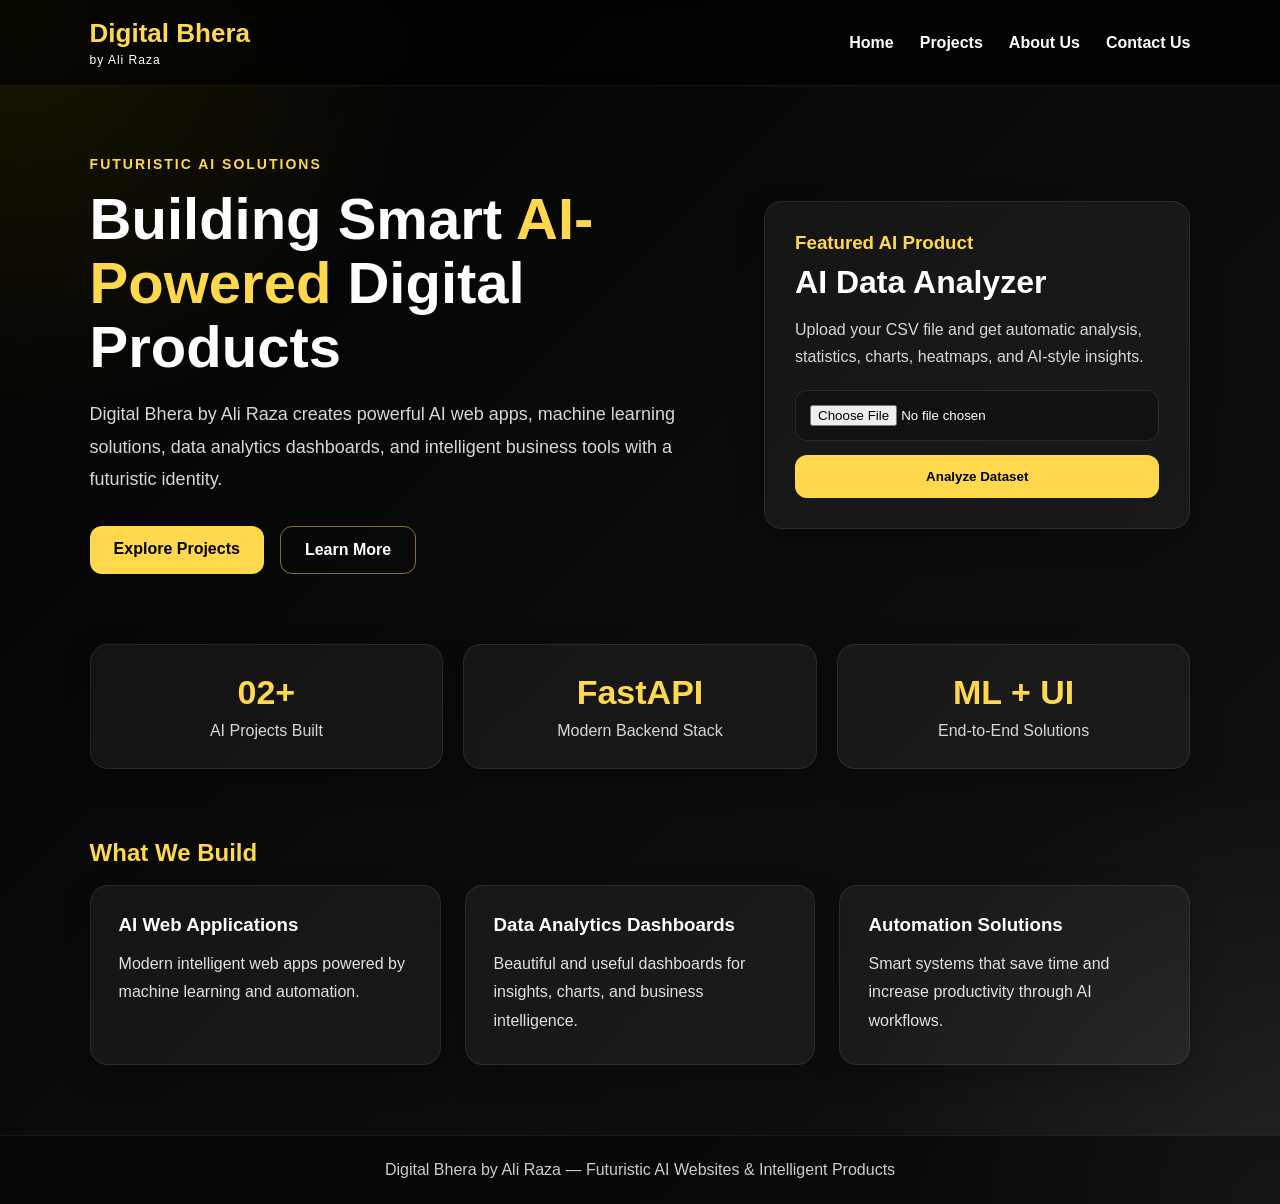
<file: templates/index.html>
<!DOCTYPE html>
<html lang="en">
<head>
    <meta charset="UTF-8">
    <meta name="viewport" content="width=device-width, initial-scale=1.0">
    <title>Digital Bhera by Ali Raza</title>
    <link rel="stylesheet" href="/static/style.css">
</head>
<body>
    <nav class="navbar">
        <div class="logo">Digital Bhera <span>by Ali Raza</span></div>
        <div class="nav-links">
            <a href="/">Home</a>
            <a href="/projects">Projects</a>
            <a href="/about">About Us</a>
            <a href="/contact">Contact Us</a>
        </div>
    </nav>

    <section class="hero">
        <div class="hero-text">
            <p class="tagline">FUTURISTIC AI SOLUTIONS</p>
            <h1>Building Smart <span>AI-Powered</span> Digital Products</h1>
            <p class="hero-desc">
                Digital Bhera by Ali Raza creates powerful AI web apps, machine learning solutions,
                data analytics dashboards, and intelligent business tools with a futuristic identity.
            </p>
            <div class="hero-buttons">
                <a href="/projects" class="btn btn-primary">Explore Projects</a>
                <a href="/about" class="btn btn-secondary">Learn More</a>
            </div>
        </div>

        <div class="hero-card">
            <h3>Featured AI Product</h3>
            <h2>AI Data Analyzer</h2>
            <p>
                Upload your CSV file and get automatic analysis, statistics, charts,
                heatmaps, and AI-style insights.
            </p>

            <form action="/upload" method="post" enctype="multipart/form-data" class="upload-box">
                <input type="file" name="file" accept=".csv" required>
                <button type="submit">Analyze Dataset</button>
            </form>
        </div>
    </section>

    <section class="stats-section">
        <div class="stat-box">
            <h2>02+</h2>
            <p>AI Projects Built</p>
        </div>
        <div class="stat-box">
            <h2>FastAPI</h2>
            <p>Modern Backend Stack</p>
        </div>
        <div class="stat-box">
            <h2>ML + UI</h2>
            <p>End-to-End Solutions</p>
        </div>
    </section>

    <section class="home-section">
        <h2>What We Build</h2>
        <div class="card-grid">
            <div class="info-card">
                <h3>AI Web Applications</h3>
                <p>Modern intelligent web apps powered by machine learning and automation.</p>
            </div>
            <div class="info-card">
                <h3>Data Analytics Dashboards</h3>
                <p>Beautiful and useful dashboards for insights, charts, and business intelligence.</p>
            </div>
            <div class="info-card">
                <h3>Automation Solutions</h3>
                <p>Smart systems that save time and increase productivity through AI workflows.</p>
            </div>
        </div>
    </section>

    <footer class="footer">
        <p>Digital Bhera by Ali Raza — Futuristic AI Websites & Intelligent Products</p>
    </footer>
</body>
</html>
</file>
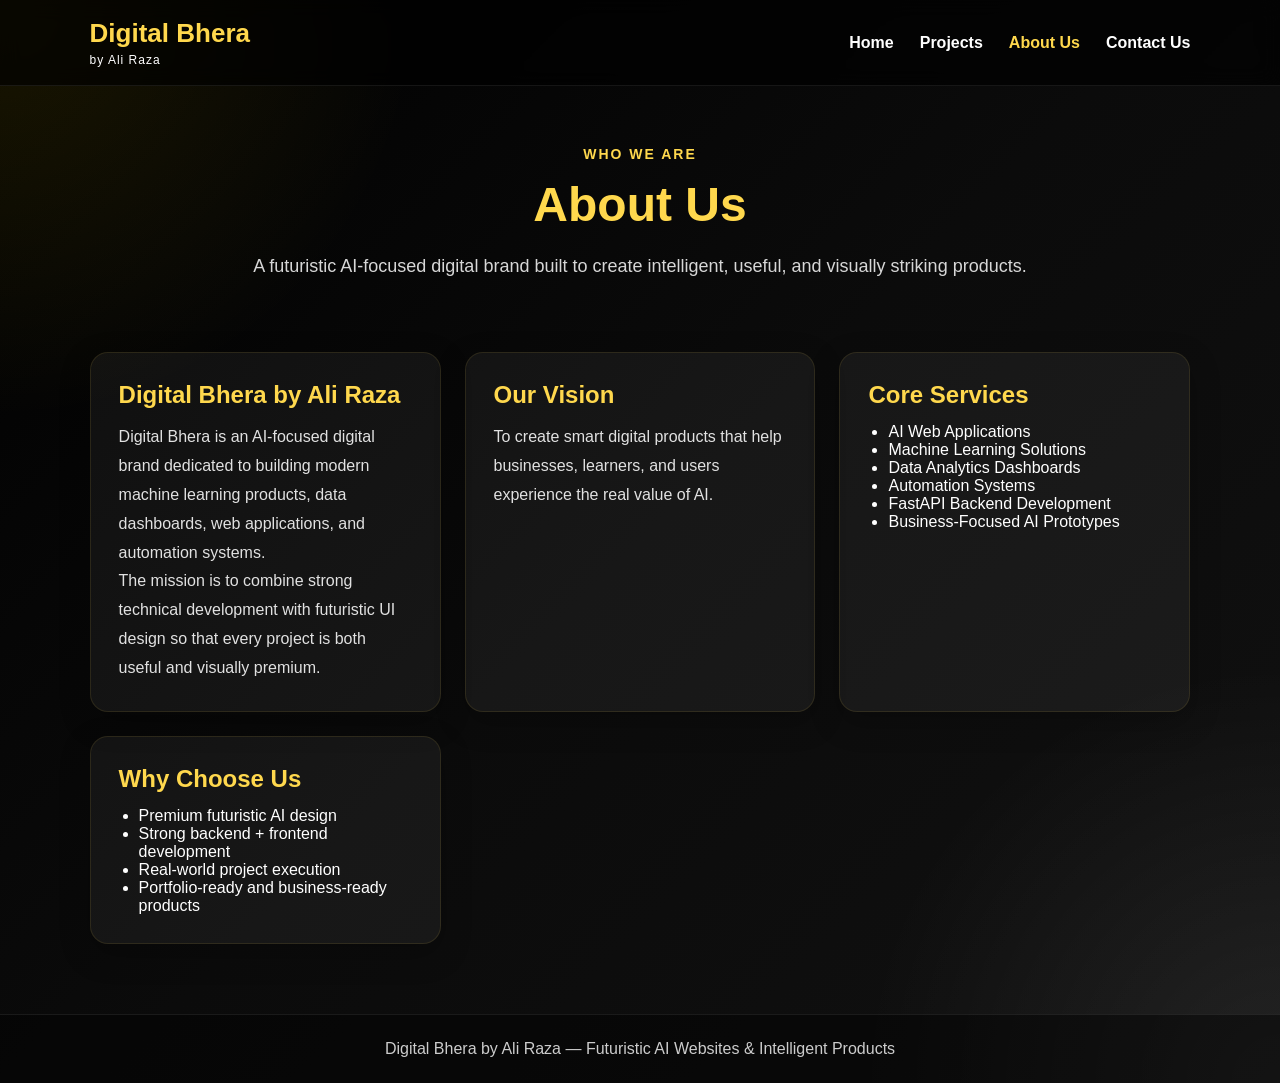
<file: templates/about.html>
<!DOCTYPE html>
<html lang="en">
<head>
    <meta charset="UTF-8">
    <meta name="viewport" content="width=device-width, initial-scale=1.0">
    <title>About Us - Digital Bhera</title>
    <link rel="stylesheet" href="/static/style.css">
</head>
<body>
    <nav class="navbar">
        <div class="logo">Digital Bhera <span>by Ali Raza</span></div>
        <div class="nav-links">
            <a href="/">Home</a>
            <a href="/projects">Projects</a>
            <a href="/about" class="active">About Us</a>
            <a href="/contact">Contact Us</a>
        </div>
    </nav>

    <section class="page-header">
        <p class="tagline">WHO WE ARE</p>
        <h1>About Us</h1>
        <p class="page-desc">A futuristic AI-focused digital brand built to create intelligent, useful, and visually striking products.</p>
    </section>

    <section class="about-wrapper">
        <div class="about-card">
            <h2>Digital Bhera by Ali Raza</h2>
            <p>
                Digital Bhera is an AI-focused digital brand dedicated to building modern machine learning products,
                data dashboards, web applications, and automation systems.
            </p>
            <p>
                The mission is to combine strong technical development with futuristic UI design so that every project
                is both useful and visually premium.
            </p>
        </div>

        <div class="about-card">
            <h2>Our Vision</h2>
            <p>
                To create smart digital products that help businesses, learners, and users experience the real value of AI.
            </p>
        </div>

        <div class="about-card">
            <h2>Core Services</h2>
            <ul>
                <li>AI Web Applications</li>
                <li>Machine Learning Solutions</li>
                <li>Data Analytics Dashboards</li>
                <li>Automation Systems</li>
                <li>FastAPI Backend Development</li>
                <li>Business-Focused AI Prototypes</li>
            </ul>
        </div>

        <div class="about-card">
            <h2>Why Choose Us</h2>
            <ul>
                <li>Premium futuristic AI design</li>
                <li>Strong backend + frontend development</li>
                <li>Real-world project execution</li>
                <li>Portfolio-ready and business-ready products</li>
            </ul>
        </div>
    </section>

    <footer class="footer">
        <p>Digital Bhera by Ali Raza — Futuristic AI Websites & Intelligent Products</p>
    </footer>
</body>
</html>
</file>
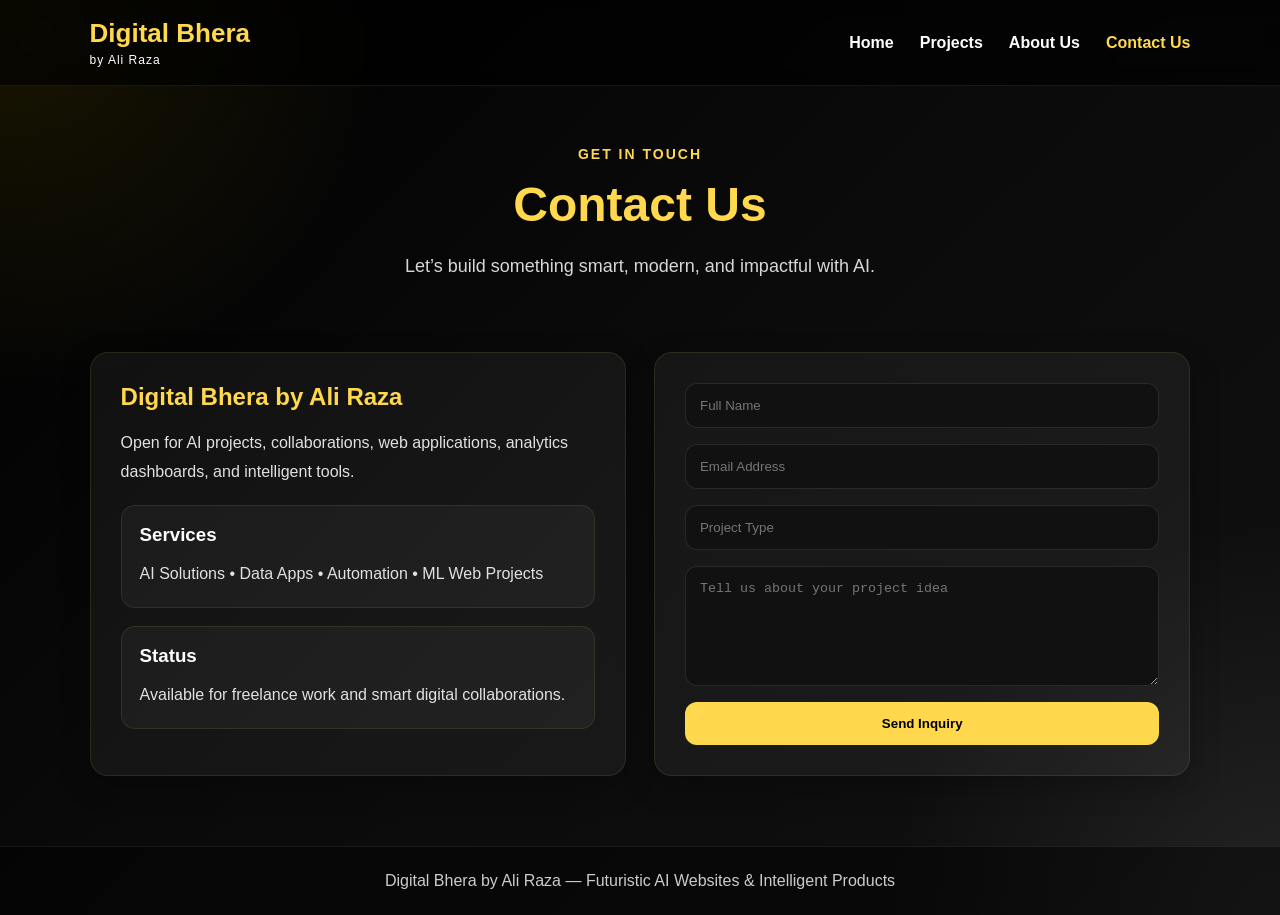
<file: templates/contact.html>
<!DOCTYPE html>
<html lang="en">
<head>
    <meta charset="UTF-8">
    <meta name="viewport" content="width=device-width, initial-scale=1.0">
    <title>Contact Us - Digital Bhera</title>
    <link rel="stylesheet" href="/static/style.css">
</head>
<body>
    <nav class="navbar">
        <div class="logo">Digital Bhera <span>by Ali Raza</span></div>
        <div class="nav-links">
            <a href="/">Home</a>
            <a href="/projects">Projects</a>
            <a href="/about">About Us</a>
            <a href="/contact" class="active">Contact Us</a>
        </div>
    </nav>

    <section class="page-header">
        <p class="tagline">GET IN TOUCH</p>
        <h1>Contact Us</h1>
        <p class="page-desc">Let’s build something smart, modern, and impactful with AI.</p>
    </section>

    <section class="contact-wrapper">
        <div class="contact-info">
            <h2>Digital Bhera by Ali Raza</h2>
            <p>Open for AI projects, collaborations, web applications, analytics dashboards, and intelligent tools.</p>

            <div class="contact-box">
                <h3>Services</h3>
                <p>AI Solutions • Data Apps • Automation • ML Web Projects</p>
            </div>

            <div class="contact-box">
                <h3>Status</h3>
                <p>Available for freelance work and smart digital collaborations.</p>
            </div>
        </div>

        <div class="contact-form-card">
            <form>
                <input type="text" placeholder="Full Name">
                <input type="email" placeholder="Email Address">
                <input type="text" placeholder="Project Type">
                <textarea rows="6" placeholder="Tell us about your project idea"></textarea>
                <button type="button">Send Inquiry</button>
            </form>
        </div>
    </section>

    <footer class="footer">
        <p>Digital Bhera by Ali Raza — Futuristic AI Websites & Intelligent Products</p>
    </footer>
</body>
</html>
</file>
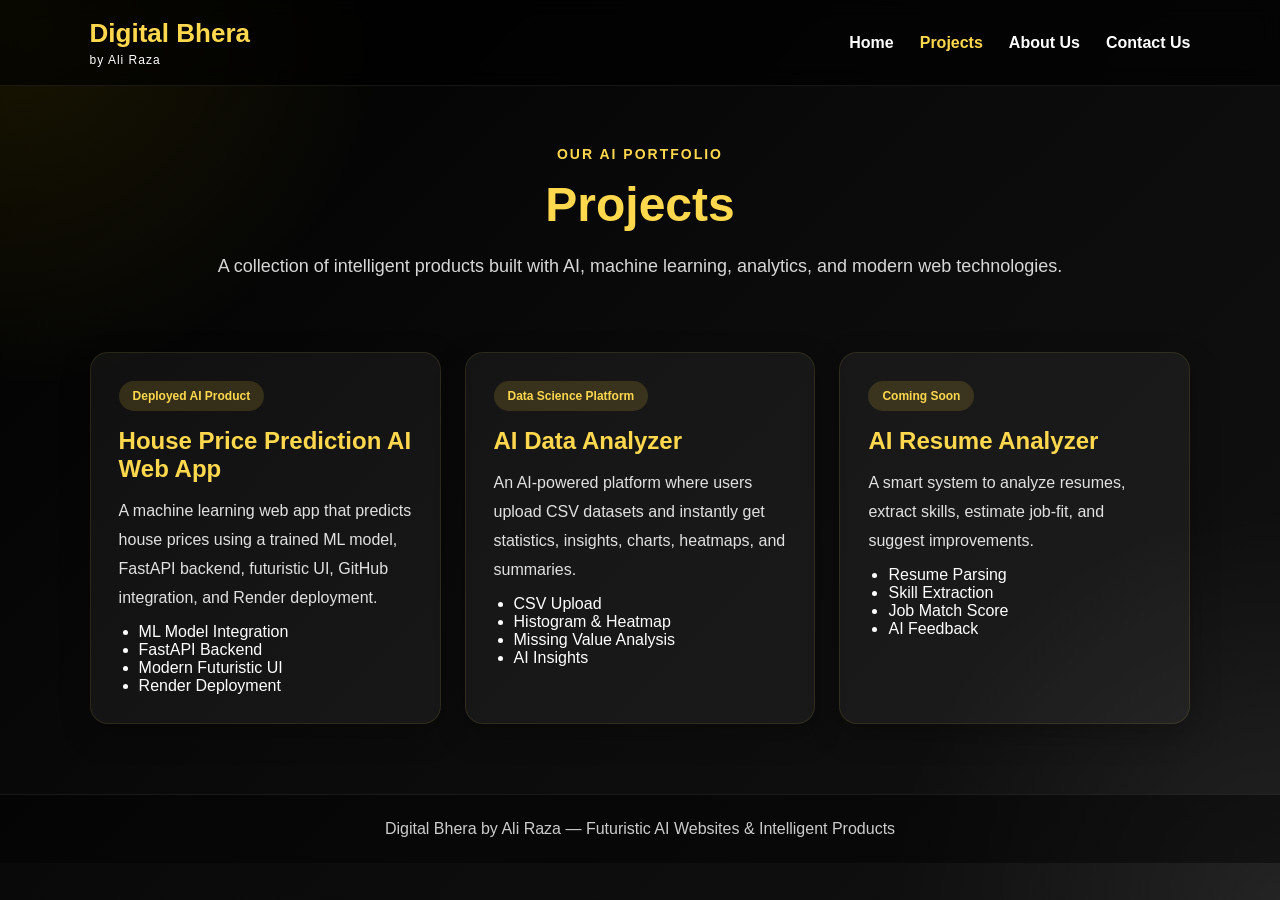
<file: templates/projects.html>
<!DOCTYPE html>
<html lang="en">
<head>
    <meta charset="UTF-8">
    <meta name="viewport" content="width=device-width, initial-scale=1.0">
    <title>Projects - Digital Bhera</title>
    <link rel="stylesheet" href="/static/style.css">
</head>
<body>
    <nav class="navbar">
        <div class="logo">Digital Bhera <span>by Ali Raza</span></div>
        <div class="nav-links">
            <a href="/">Home</a>
            <a href="/projects" class="active">Projects</a>
            <a href="/about">About Us</a>
            <a href="/contact">Contact Us</a>
        </div>
    </nav>

    <section class="page-header">
        <p class="tagline">OUR AI PORTFOLIO</p>
        <h1>Projects</h1>
        <p class="page-desc">A collection of intelligent products built with AI, machine learning, analytics, and modern web technologies.</p>
    </section>

    <section class="projects-grid">
        <div class="project-card">
            <span class="project-tag">Deployed AI Product</span>
            <h2>House Price Prediction AI Web App</h2>
            <p>
                A machine learning web app that predicts house prices using a trained ML model,
                FastAPI backend, futuristic UI, GitHub integration, and Render deployment.
            </p>
            <ul>
                <li>ML Model Integration</li>
                <li>FastAPI Backend</li>
                <li>Modern Futuristic UI</li>
                <li>Render Deployment</li>
            </ul>
        </div>

        <div class="project-card">
            <span class="project-tag">Data Science Platform</span>
            <h2>AI Data Analyzer</h2>
            <p>
                An AI-powered platform where users upload CSV datasets and instantly get statistics,
                insights, charts, heatmaps, and summaries.
            </p>
            <ul>
                <li>CSV Upload</li>
                <li>Histogram & Heatmap</li>
                <li>Missing Value Analysis</li>
                <li>AI Insights</li>
            </ul>
        </div>

        <div class="project-card">
            <span class="project-tag">Coming Soon</span>
            <h2>AI Resume Analyzer</h2>
            <p>
                A smart system to analyze resumes, extract skills, estimate job-fit, and suggest improvements.
            </p>
            <ul>
                <li>Resume Parsing</li>
                <li>Skill Extraction</li>
                <li>Job Match Score</li>
                <li>AI Feedback</li>
            </ul>
        </div>
    </section>

    <footer class="footer">
        <p>Digital Bhera by Ali Raza — Futuristic AI Websites & Intelligent Products</p>
    </footer>
</body>
</html>
</file>
<file: static/style.css>
* {
    box-sizing: border-box;
    margin: 0;
    padding: 0;
}

body {
    font-family: Arial, sans-serif;
    background:
        radial-gradient(circle at top left, rgba(255, 217, 0, 0.10), transparent 25%),
        radial-gradient(circle at bottom right, rgba(255, 255, 255, 0.08), transparent 25%),
        linear-gradient(135deg, #000000, #0b0b0b, #111111);
    color: #ffffff;
    min-height: 100vh;
}

.navbar {
    width: 100%;
    padding: 18px 7%;
    display: flex;
    justify-content: space-between;
    align-items: center;
    border-bottom: 1px solid rgba(255, 255, 255, 0.08);
    background: rgba(0, 0, 0, 0.65);
    backdrop-filter: blur(10px);
    position: sticky;
    top: 0;
    z-index: 1000;
}

.logo {
    font-size: 26px;
    font-weight: 800;
    color: #ffd84d;
}

.logo span {
    display: block;
    font-size: 12px;
    color: #ffffff;
    font-weight: 500;
    letter-spacing: 1px;
    margin-top: 4px;
}

.nav-links {
    display: flex;
    gap: 26px;
    flex-wrap: wrap;
}

.nav-links a {
    color: #ffffff;
    text-decoration: none;
    font-weight: 600;
    transition: 0.3s ease;
}

.nav-links a:hover,
.nav-links a.active {
    color: #ffd84d;
}

.hero {
    width: 86%;
    max-width: 1300px;
    margin: 70px auto;
    display: grid;
    grid-template-columns: 1.2fr 0.8fr;
    gap: 35px;
    align-items: center;
}

.tagline {
    color: #ffd84d;
    font-size: 14px;
    letter-spacing: 2px;
    font-weight: 700;
    margin-bottom: 15px;
}

.hero-text h1 {
    font-size: 58px;
    line-height: 1.1;
    margin-bottom: 20px;
}

.hero-text h1 span {
    color: #ffd84d;
}

.hero-desc {
    color: #d7d7d7;
    font-size: 18px;
    line-height: 1.8;
    max-width: 700px;
}

.hero-buttons {
    margin-top: 30px;
    display: flex;
    gap: 16px;
    flex-wrap: wrap;
}

.btn {
    display: inline-block;
    text-decoration: none;
    padding: 14px 24px;
    border-radius: 12px;
    font-weight: 700;
    transition: 0.3s ease;
    border: none;
    cursor: pointer;
}

.btn-primary {
    background: #ffd84d;
    color: #000000;
}

.btn-primary:hover {
    background: #ffffff;
    transform: translateY(-2px);
}

.btn-secondary {
    background: transparent;
    border: 1px solid rgba(255, 216, 77, 0.5);
    color: #ffffff;
}

.btn-secondary:hover {
    border-color: #ffd84d;
    color: #ffd84d;
    transform: translateY(-2px);
}

.hero-card,
.result-card,
.info-card,
.project-card,
.about-card,
.contact-info,
.contact-form-card,
.stat-box {
    background: rgba(255, 255, 255, 0.05);
    border: 1px solid rgba(255, 216, 77, 0.10);
    border-radius: 18px;
    box-shadow: 0 10px 30px rgba(0, 0, 0, 0.25);
}

.hero-card {
    padding: 30px;
}

.hero-card h3 {
    color: #ffd84d;
    margin-bottom: 10px;
}

.hero-card h2 {
    font-size: 32px;
    margin-bottom: 15px;
}

.hero-card p {
    color: #d7d7d7;
    line-height: 1.7;
    margin-bottom: 20px;
}

.upload-box {
    display: flex;
    flex-direction: column;
    gap: 14px;
}

.upload-box input[type="file"],
.contact-form-card input,
.contact-form-card textarea {
    width: 100%;
    padding: 14px;
    border-radius: 12px;
    background: #111111;
    color: #ffffff;
    border: 1px solid rgba(255, 255, 255, 0.10);
    outline: none;
}

.upload-box button,
.contact-form-card button {
    padding: 14px;
    border-radius: 12px;
    background: #ffd84d;
    color: #000000;
    border: none;
    font-weight: 700;
    cursor: pointer;
    transition: 0.3s ease;
}

.upload-box button:hover,
.contact-form-card button:hover {
    background: #ffffff;
    transform: translateY(-2px);
}

.stats-section,
.stats-grid {
    width: 86%;
    max-width: 1300px;
    margin: 30px auto 70px auto;
    display: grid;
    grid-template-columns: repeat(auto-fit, minmax(220px, 1fr));
    gap: 20px;
}

.stat-box {
    padding: 28px;
    text-align: center;
}

.stat-box h2 {
    color: #ffd84d;
    font-size: 34px;
    margin-bottom: 10px;
}

.stat-box p {
    color: #d7d7d7;
}

.home-section,
.page-header,
.projects-grid,
.about-wrapper,
.contact-wrapper,
.result-wrapper {
    width: 86%;
    max-width: 1300px;
    margin: 0 auto 70px auto;
}

.home-section h2,
.page-header h1,
.result-card h2,
.about-card h2,
.contact-info h2,
.project-card h2 {
    color: #ffd84d;
    margin-bottom: 18px;
}

.page-header {
    text-align: center;
    padding-top: 60px;
}

.page-header h1 {
    font-size: 48px;
}

.page-desc {
    max-width: 850px;
    margin: 0 auto;
    color: #d7d7d7;
    font-size: 18px;
    line-height: 1.8;
}

.card-grid,
.projects-grid,
.about-wrapper {
    display: grid;
    grid-template-columns: repeat(auto-fit, minmax(280px, 1fr));
    gap: 24px;
}

.info-card,
.project-card,
.about-card {
    padding: 28px;
}

.info-card h3,
.project-card h2,
.about-card h2,
.category-box h3,
.contact-box h3 {
    margin-bottom: 14px;
}

.info-card p,
.project-card p,
.about-card p,
.contact-info p,
.contact-box p,
.result-card p,
.result-card li {
    color: #e1e1e1;
    line-height: 1.8;
}

.project-tag {
    display: inline-block;
    background: rgba(255, 216, 77, 0.15);
    color: #ffd84d;
    padding: 8px 14px;
    border-radius: 999px;
    margin-bottom: 16px;
    font-size: 12px;
    font-weight: 700;
}

.project-card ul,
.about-card ul,
.result-card ul {
    padding-left: 20px;
    margin-top: 10px;
}

.contact-wrapper {
    display: grid;
    grid-template-columns: 1fr 1fr;
    gap: 28px;
}

.contact-info,
.contact-form-card {
    padding: 30px;
}

.contact-box {
    margin-top: 18px;
    padding: 18px;
    border-radius: 14px;
    background: rgba(255, 255, 255, 0.04);
    border: 1px solid rgba(255, 216, 77, 0.10);
}

.contact-form-card form {
    display: flex;
    flex-direction: column;
    gap: 16px;
}

.result-wrapper {
    display: flex;
    flex-direction: column;
    gap: 24px;
}

.result-card {
    padding: 26px;
}

.table-wrapper {
    overflow-x: auto;
    background: #ffffff;
    border-radius: 12px;
    padding: 10px;
}

table {
    width: 100%;
    border-collapse: collapse;
    color: #111111;
    font-size: 14px;
}

table th,
table td {
    border: 1px solid #cccccc;
    padding: 10px;
    text-align: left;
}

table th {
    background: #f2f2f2;
}

.category-box {
    padding: 18px;
    margin-bottom: 16px;
    border-radius: 14px;
    background: rgba(255, 255, 255, 0.04);
    border: 1px solid rgba(255, 216, 77, 0.10);
}

.chart-img {
    width: 100%;
    max-width: 950px;
    display: block;
    background: #ffffff;
    padding: 10px;
    border-radius: 14px;
}

.center-btn {
    text-align: center;
}

.footer {
    margin-top: 60px;
    padding: 25px 7%;
    text-align: center;
    border-top: 1px solid rgba(255, 255, 255, 0.08);
    color: #cccccc;
    background: rgba(0, 0, 0, 0.45);
}

@media (max-width: 992px) {
    .hero,
    .contact-wrapper {
        grid-template-columns: 1fr;
    }

    .hero-text h1 {
        font-size: 44px;
    }

    .nav-links {
        gap: 16px;
    }
}

@media (max-width: 600px) {
    .navbar {
        padding: 16px 5%;
        flex-direction: column;
        gap: 16px;
    }

    .hero,
    .stats-section,
    .stats-grid,
    .home-section,
    .page-header,
    .projects-grid,
    .about-wrapper,
    .contact-wrapper,
    .result-wrapper {
        width: 92%;
    }

    .hero-text h1 {
        font-size: 34px;
    }

    .page-header h1 {
        font-size: 34px;
    }

    .logo {
        font-size: 22px;
    }
}
</file>
